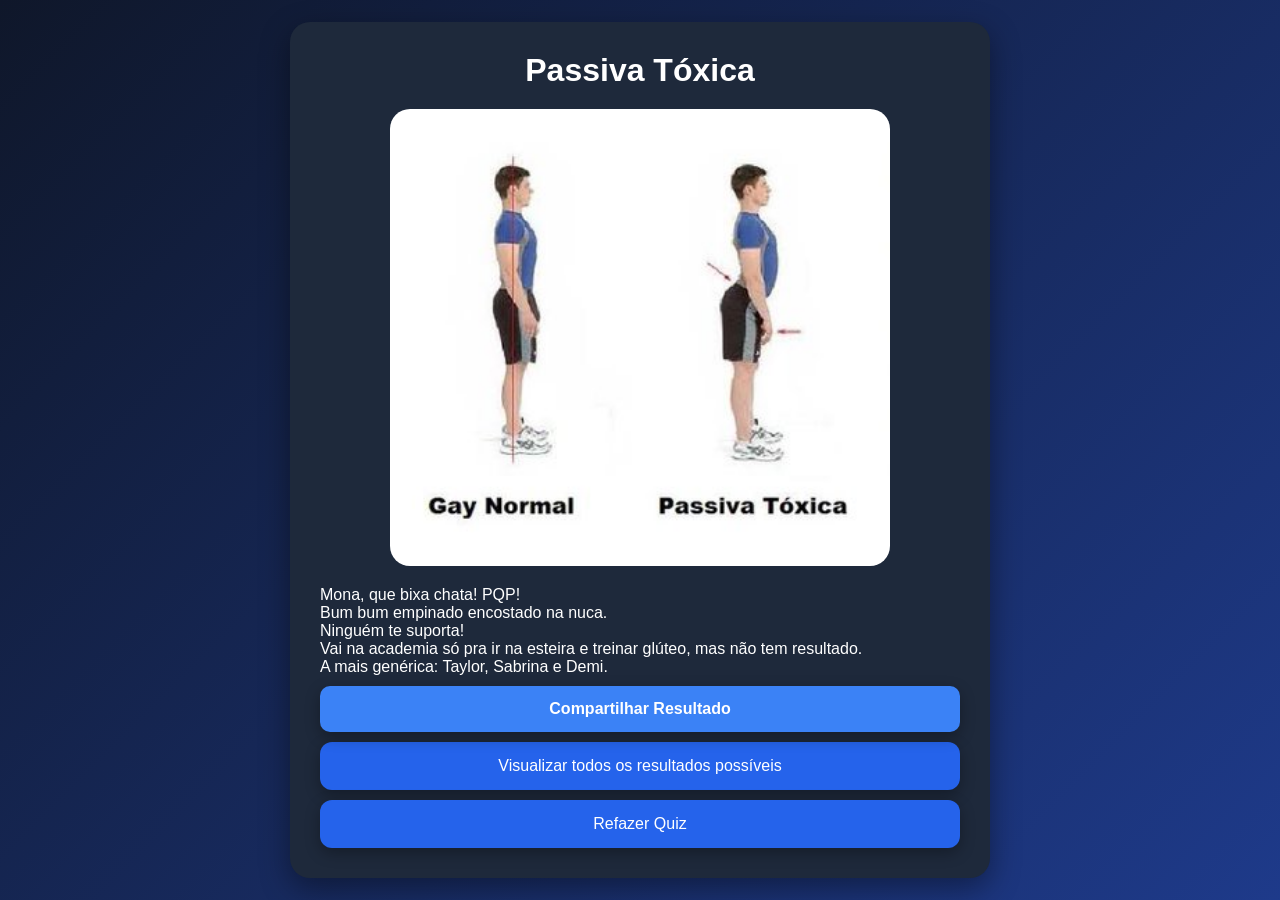
<file: resultado.html>
<!DOCTYPE html>

<html lang="pt-BR">

<head>

  <meta charset="UTF-8">

  <meta name="viewport"
        content="width=device-width, initial-scale=1.0">

  <title>Seu Perfil</title>

  <link rel="stylesheet"
        href="style.css">

</head>

<body>

  <div class="container">

    <h1 id="titulo"></h1>

    <img id="imagem" src="">

    <p id="texto"></p>

    <button onclick="copiarResultado()">
      Compartilhar Resultado
    </button>

    <br>

    <a href="todos-resultados.html"
       class="botao">

      Visualizar todos os resultados possíveis

    </a>

    <a href="index.html"
       class="botao">

      Refazer Quiz

    </a>

  </div>

  <script>

    const params =
      new URLSearchParams(window.location.search);

    const classe =
      params.get("classe");

    const titulo =
      document.getElementById("titulo");

    const imagem =
      document.getElementById("imagem");

    const texto =
      document.getElementById("texto");



    if (classe === "Agroboy") {

      titulo.innerText = "Agroboy";

      imagem.src = "imagens/H1.webp";

      texto.innerText =
      "Você é um verdadeiro MACHÃO, aquele cara que exala testosterona.\nUm Homem com H maiúsculo que caça a própria comida, troca a lampada, acorda antes do cantar do galo.\nUm exemplo de cromossoma YY";
    }

    else if (classe === "Heterotop") {

      titulo.innerText = "Heterotop";

      imagem.src = "imagens/H2.jpg";

      texto.innerText =
      "Minhas disculpas, mas você é um 'Bostinha', quer dizer, 'Betinha'.\nUm verdadero RedPill, que nenhuma mulher vai querer.\nCom certeza vc é calvo, feio e baixinho";
    }

    else if (classe === "Normal") {

      titulo.innerText = "Hétero Legal";

      imagem.src = "imagens/H3.webp";

      texto.innerText =
      "Você é um hétero progressista, que defende as causas.\nTrata as mulheres e os coloridinhos muito bem.\nA sociêdade precisa de mais pessoas como você";
    }

    else if (classe === "Afeminado") {

      titulo.innerText = "Hétero Afeminado";

      imagem.src = "imagens/H4.jpg";

      texto.innerText =
      "Mona, você é quase uma mulher!\nÉ incrível saber que vc não gosta de uma Neka Grandona!\nSua esposa vai ficar feliz em te contar os babados enquanto vc pinta as unhas dela.";
    }

    else if (classe === "Incel") {

      titulo.innerText = "Incel";

      imagem.src = "imagens/H5.jpg";

      texto.innerText =
      "Que cara sem sal, na moral.\nO famoso Celibatário involuntário.\nVocê é uma vergonha para Charles Darwin, conservando todo material genético para sí.";
    }

    else if (classe === "Bi") {

      titulo.innerText = "Um verdadeiro Bi";

      imagem.src = "imagens/H6.png";

      texto.innerText =
      "Você é o verdadeiro sentido de 'Tanto Faz'.\nHomem, Mulher, Gay, Lenhador... É dentro!\nNem a mãe do amigo escapa.";
    }

    else if (classe === "BiFestinha") {

      titulo.innerText = "BiFestinha";

      imagem.src = "imagens/H7.webp";

      texto.innerText =
      "Você é um mentiroso!\nPega homem só em festa.\nÉ só uma fase, depois concerta.\nPega homem pq tá na moda";
    }

    else if (classe === "Ativo") {

      titulo.innerText = "Ativo Real";

      imagem.src = "imagens/H8.jpg";

      texto.innerText =
      "Você é um verdadeiro gay ativo.\nPra ser hétero só faltou gostar de mulher.\nVocê mal escuta pop, e treina todo dia costas e peito.";
    }

    else if (classe === "VersAt") {

      titulo.innerText = "Versátil Ativo";

      imagem.src = "imagens/H8.jpg";

      texto.innerText =
      "Finge que é só ativo, mas de vez em quando vc gosta de...\nVc é legal, curte um pop e uma eletrónica, mas de vez em quando escuta um sertanejo.";
    }

    else if (classe === "Vers") {

      titulo.innerText = "Versátil";

      imagem.src = "imagens/H9.jpg";

      texto.innerText =
      "Você é o Bi dos Gays.\nLiteralmente tanto faz pra vc:\npatricinha, lenhador, gay padrão...\nSobre tua aparência, vc é o mais padrão possível.\nVai na Smart, ama treinar superiores, ama postar aquele 'De hj foi pago'.";
    }

    else if (classe === "VersPass") {

      titulo.innerText = "Versátil Passivo";

      imagem.src = "imagens/H10.jpg";

      texto.innerText =
      "Mentirosa!\nVc ama falar que é Ativona mas chega já empinando tudo.\nSabemos que no off vc treina glúteo e como fazer quadradinho.\nE para de fingir que vc não gosta da Taylor.";
    }

    else if (classe === "Passivo") {

      titulo.innerText = "Passivo";

      imagem.src = "imagens/H11.jpg";

      texto.innerText =
      "O verdadeiro amigo de toda mulher.\nTu ama pop e não esconde.\nTem muita energia, topa qualquer rolê e alegra o dia de todo mundo.\nA Smart te ama.\nTodo dia é dia de perna.";
    }

    else {

      titulo.innerText = "Passiva Tóxica";

      imagem.src = "imagens/H12.png";

      texto.innerText =
      "Mona, que bixa chata! PQP!\nBum bum empinado encostado na nuca.\nNinguém te suporta!\nVai na academia só pra ir na esteira e treinar glúteo, mas não tem resultado.\nA mais genérica: Taylor, Sabrina e Demi.";
    }



    function copiarResultado() {

      const textoCompartilhar =

        "Eu tirei '" +

        document.getElementById("titulo").innerText +

        "' nesse quiz 😭\n\n" +

        window.location.href;

      navigator.clipboard.writeText(textoCompartilhar);

      alert("Resultado copiado!");
    }

  </script>

</body>

</html>
</file>
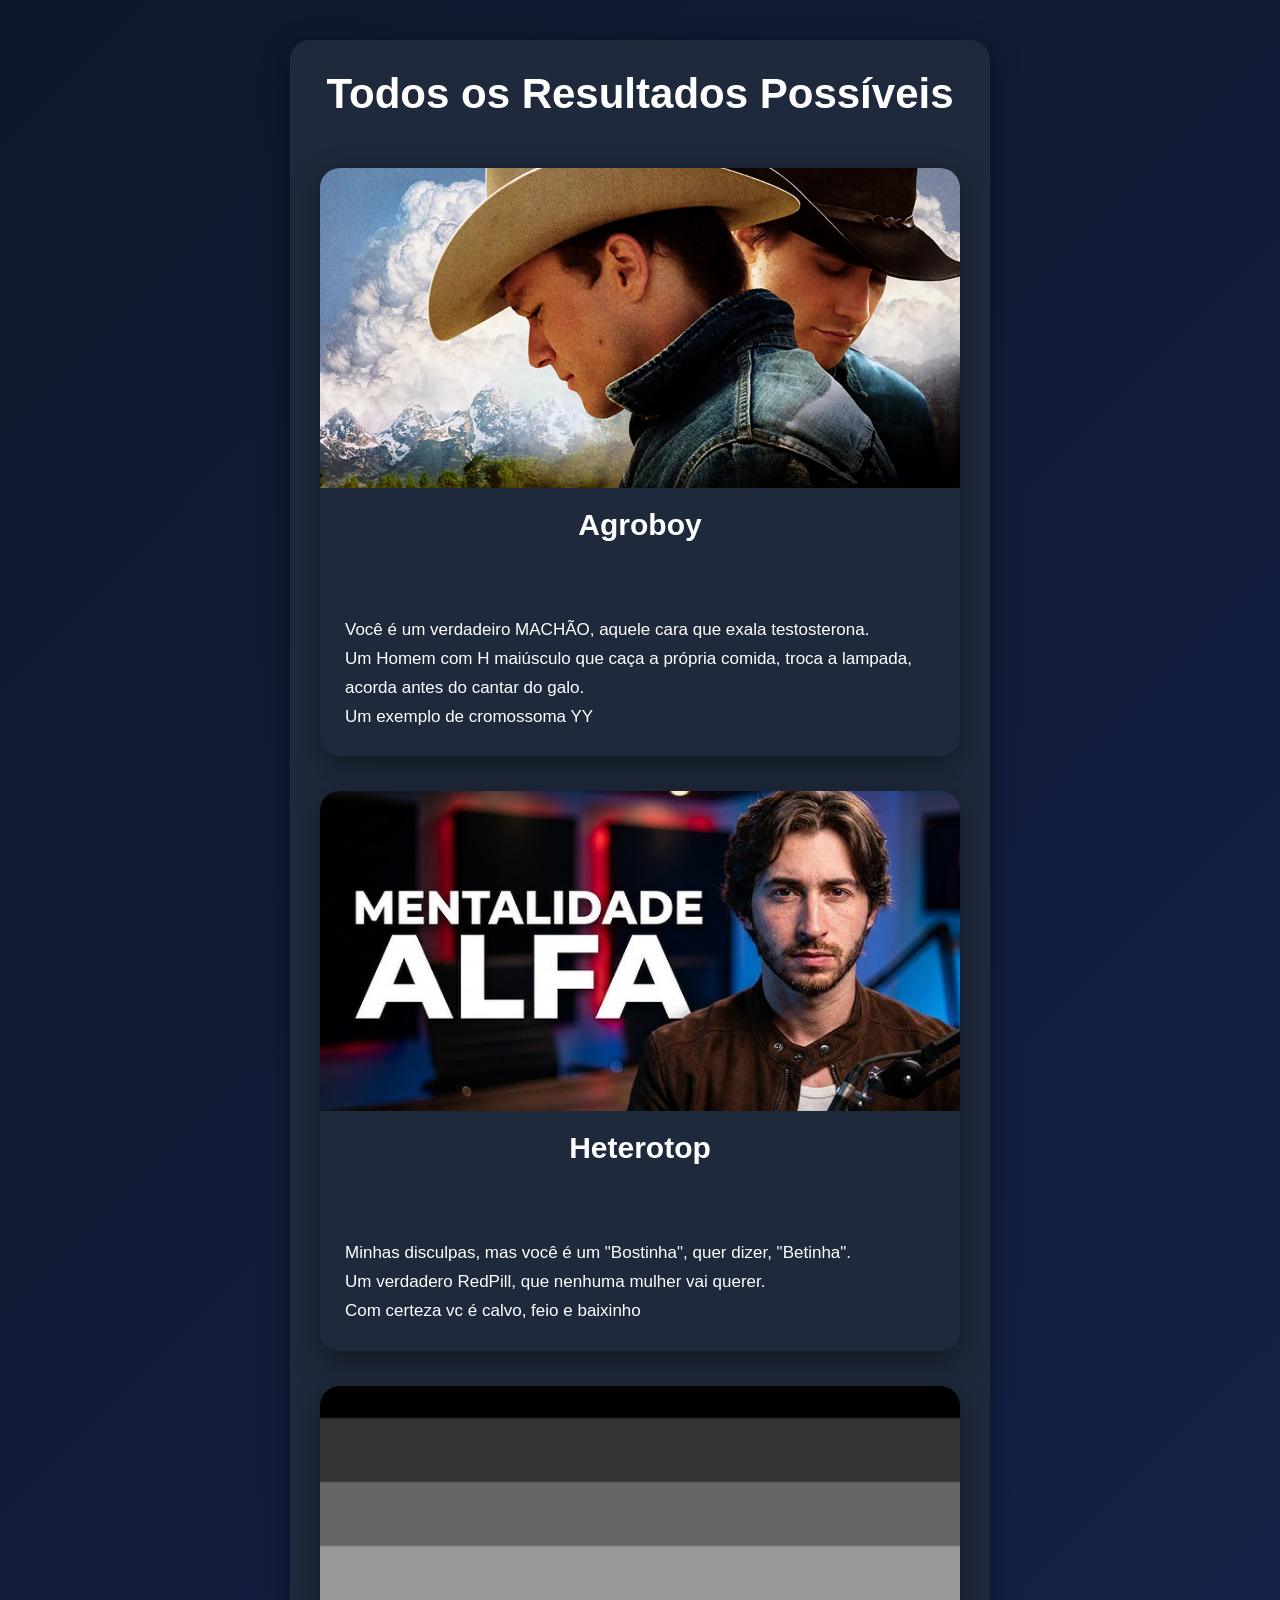
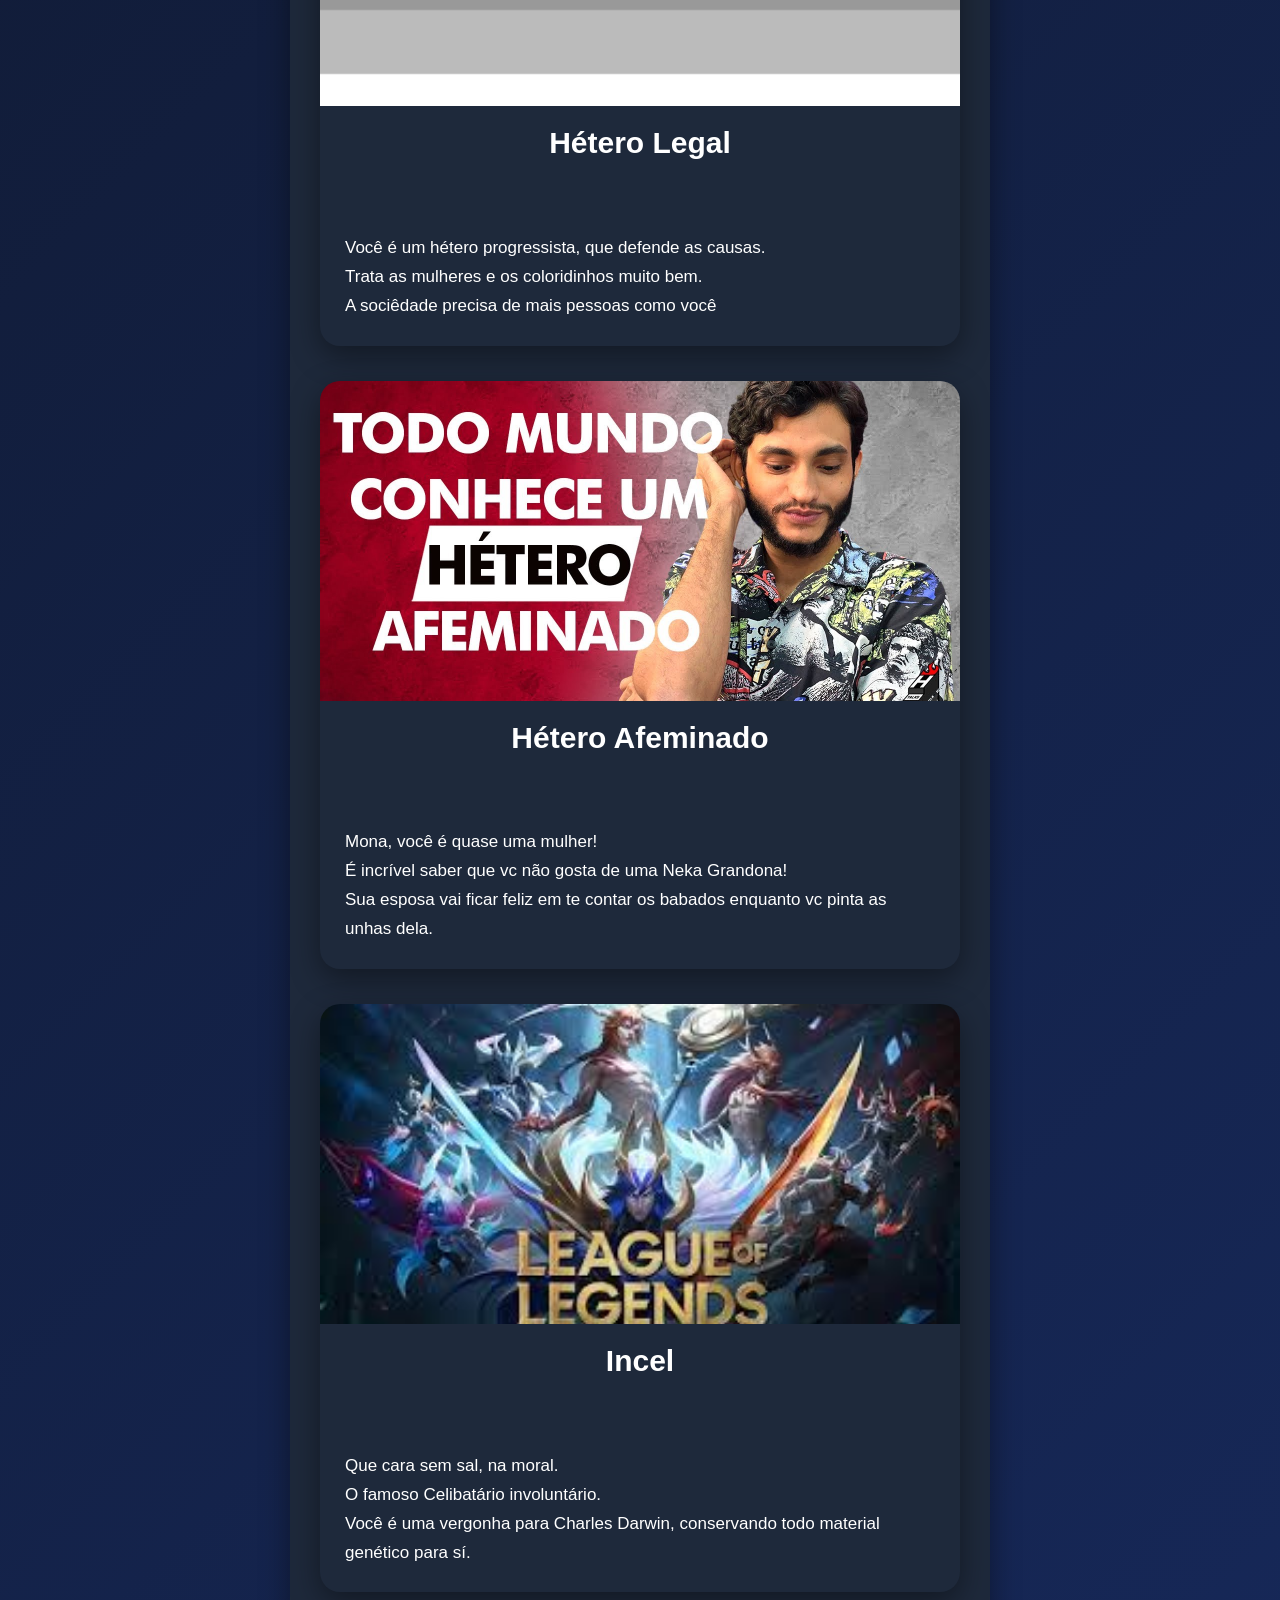
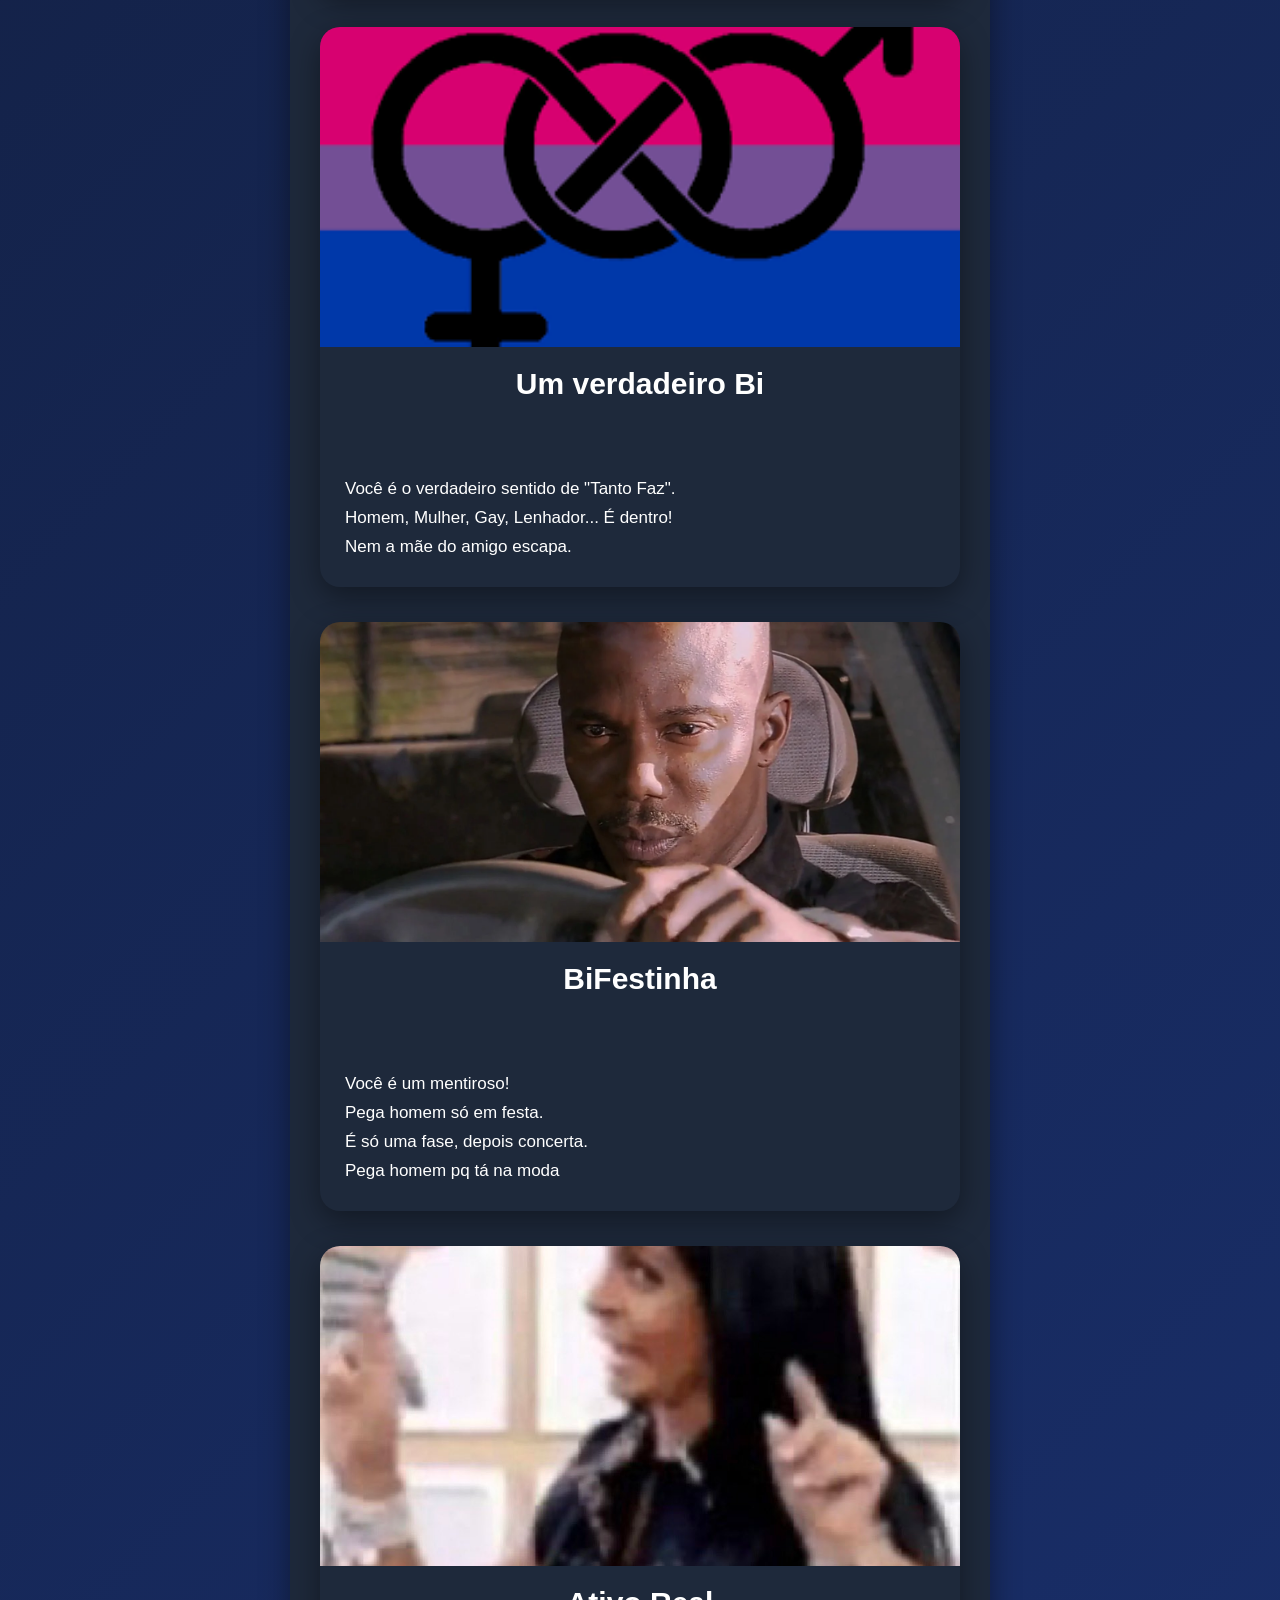
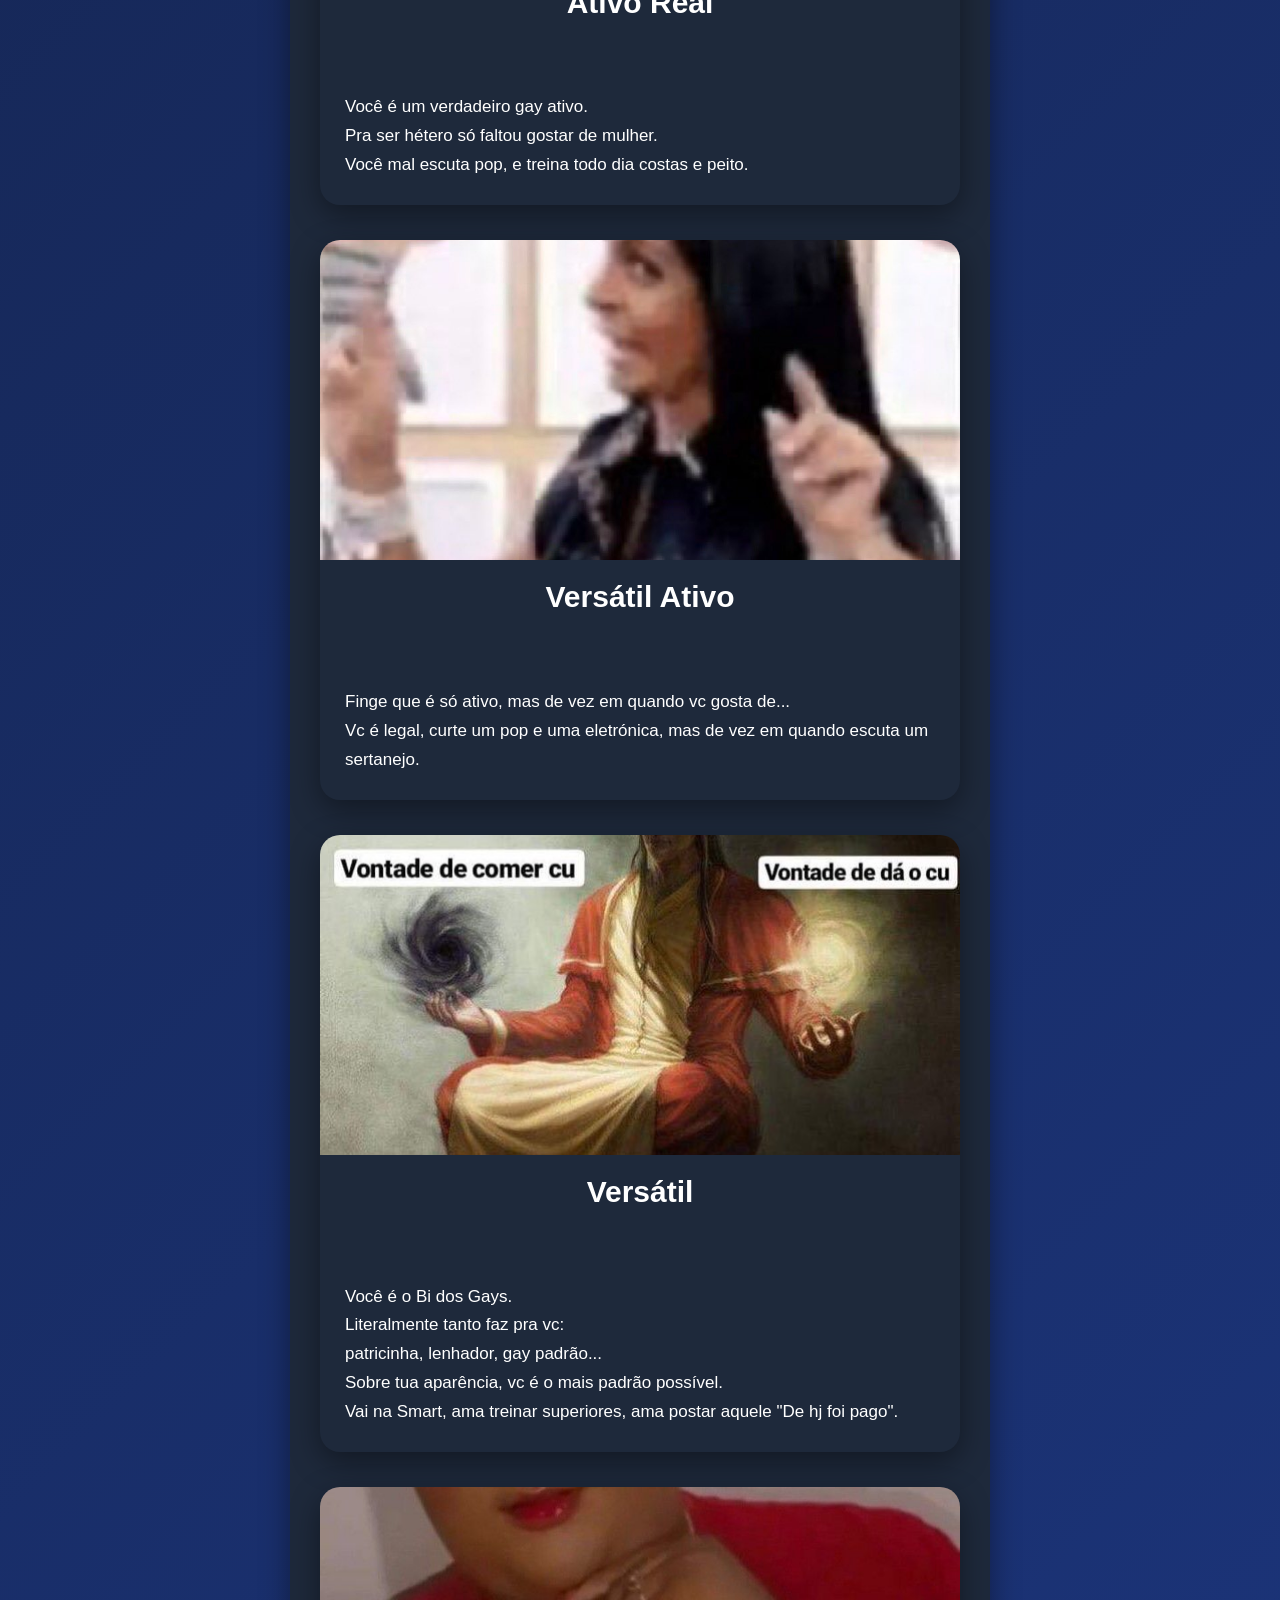
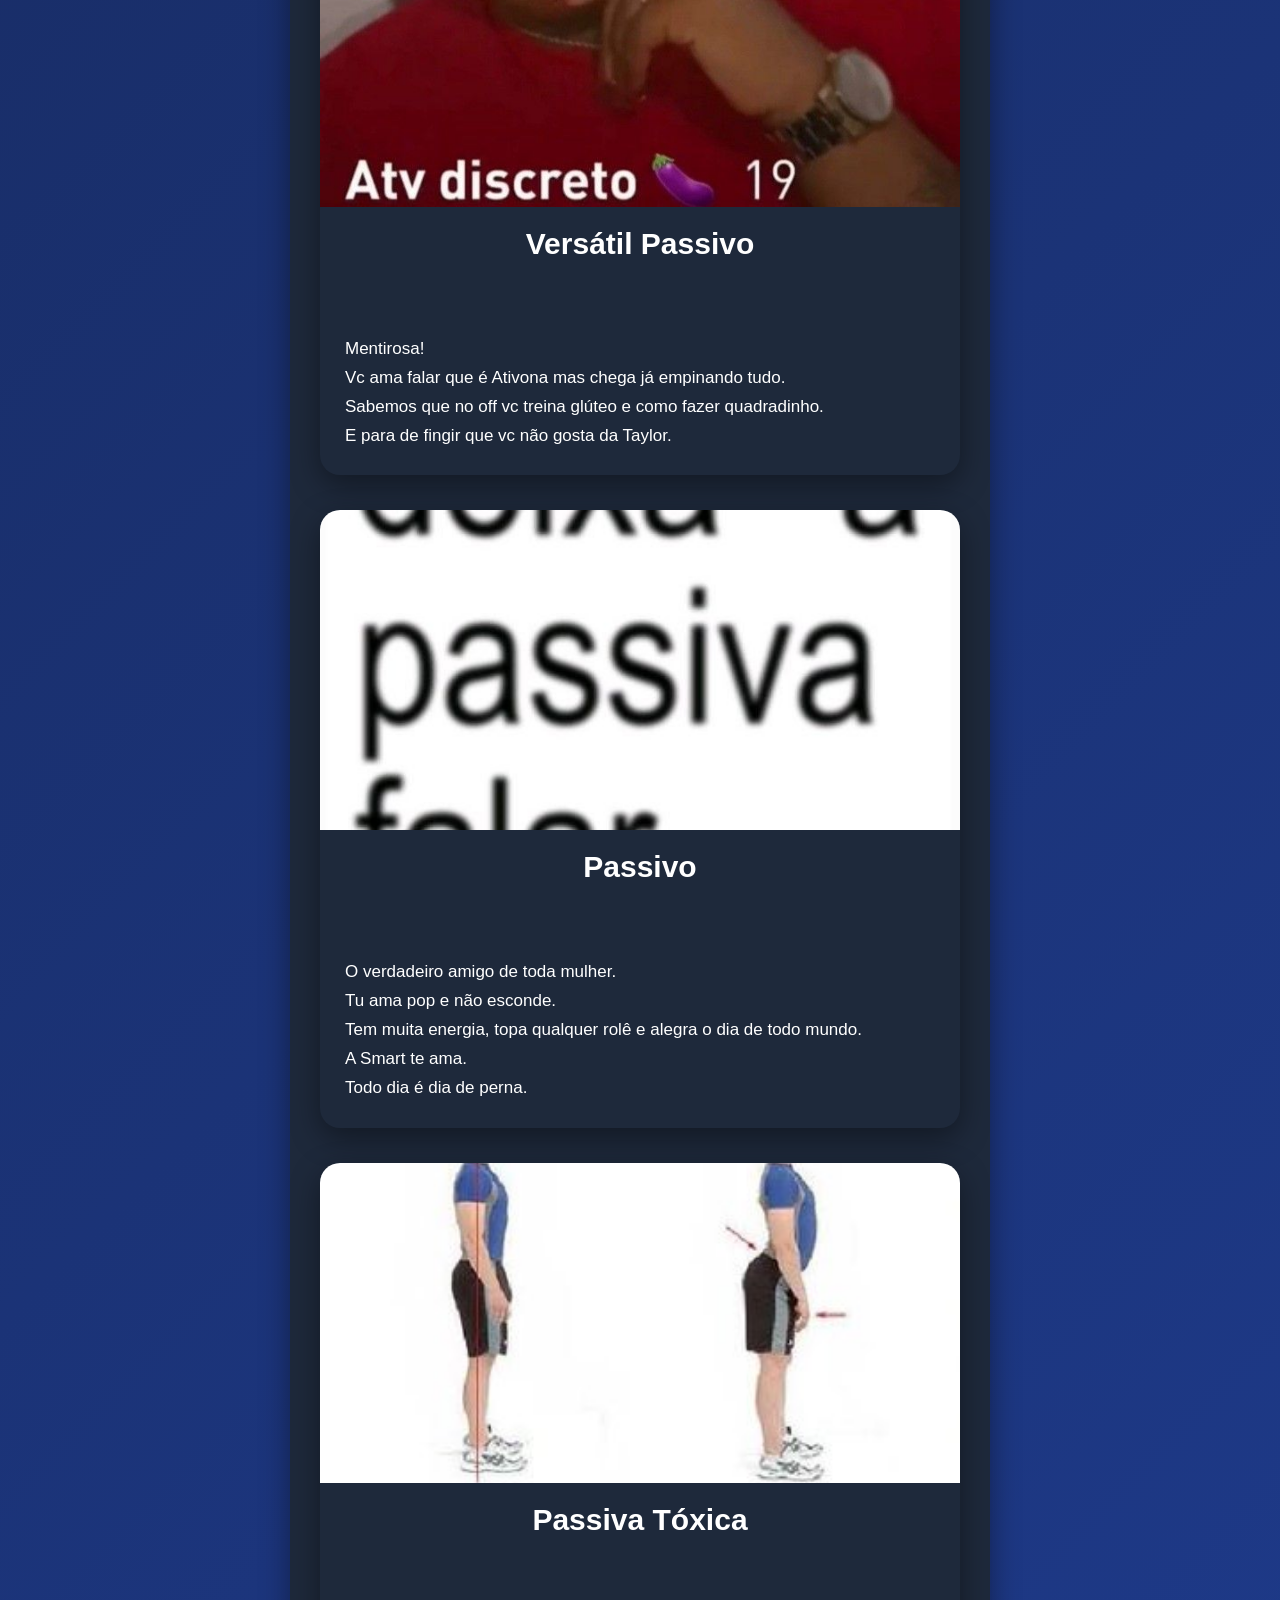
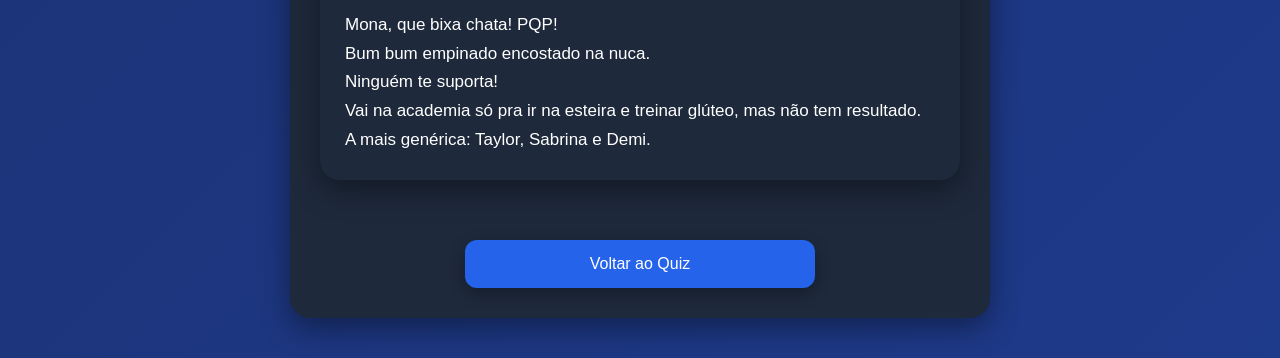
<file: todos-resultados.html>
<!DOCTYPE html>

<html lang="pt-BR">

<head>

  <meta charset="UTF-8">

  <meta name="viewport"
        content="width=device-width, initial-scale=1.0">

  <title>Todos os Resultados</title>

  <link rel="stylesheet" href="style.css">

  <style>

    body {

      padding: 40px;
    }

    h1 {

      text-align: center;

      margin-bottom: 50px;

      font-size: 42px;
    }

    .grid {

      display: grid;

      grid-template-columns:
        repeat(auto-fit, minmax(320px, 1fr));

      gap: 35px;
    }

    .card {

      background: #1e293b;

      border-radius: 20px;

      overflow: hidden;

      transition: 0.3s;

      box-shadow:
        0 10px 30px rgba(0,0,0,0.4);
    }

    .card:hover {

      transform:
        translateY(-8px)
        scale(1.02);
    }

    .card img {

      width: 100%;

      height: 320px;

      object-fit: cover;
    }

    .card h2 {

      text-align: center;

      margin-top: 20px;

      font-size: 30px;
    }

    .card p {

      padding: 25px;

      line-height: 1.7;

      white-space: pre-line;

      font-size: 17px;
    }

    .voltar {

      display: block;

      width: 100%;

      max-width: 350px;

      margin: 60px auto 0;
    }

  </style>

</head>

<body>

  <div class="container">

    <h1>
      Todos os Resultados Possíveis
    </h1>

    <div class="grid">

      <!-- AGROBOY -->

      <div class="card">

        <img src="imagens/H1.webp">

        <h2>Agroboy</h2>

        <p>
Você é um verdadeiro MACHÃO, aquele cara que exala testosterona.
Um Homem com H maiúsculo que caça a própria comida, troca a lampada, acorda antes do cantar do galo.
Um exemplo de cromossoma YY
        </p>

      </div>



      <!-- HETEROTOP -->

      <div class="card">

        <img src="imagens/H2.jpg">

        <h2>Heterotop</h2>

        <p>
Minhas disculpas, mas você é um "Bostinha", quer dizer, "Betinha".
Um verdadero RedPill, que nenhuma mulher vai querer.
Com certeza vc é calvo, feio e baixinho
        </p>

      </div>



      <!-- HÉTERO LEGAL -->

      <div class="card">

        <img src="imagens/H3.webp">

        <h2>Hétero Legal</h2>

        <p>
Você é um hétero progressista, que defende as causas.
Trata as mulheres e os coloridinhos muito bem.
A sociêdade precisa de mais pessoas como você
        </p>

      </div>



      <!-- AFEMINADO -->

      <div class="card">

        <img src="imagens/H4.jpg">

        <h2>Hétero Afeminado</h2>

        <p>
Mona, você é quase uma mulher!
É incrível saber que vc não gosta de uma Neka Grandona!
Sua esposa vai ficar feliz em te contar os babados enquanto vc pinta as unhas dela.
        </p>

      </div>



      <!-- INCEL -->

      <div class="card">

        <img src="imagens/H5.jpg">

        <h2>Incel</h2>

        <p>
Que cara sem sal, na moral.
O famoso Celibatário involuntário.
Você é uma vergonha para Charles Darwin, conservando todo material genético para sí.
        </p>

      </div>



      <!-- BI -->

      <div class="card">

        <img src="imagens/H6.png">

        <h2>Um verdadeiro Bi</h2>

        <p>
Você é o verdadeiro sentido de "Tanto Faz".
Homem, Mulher, Gay, Lenhador... É dentro!
Nem a mãe do amigo escapa.
        </p>

      </div>



      <!-- BIFESTINHA -->

      <div class="card">

        <img src="imagens/H7.webp">

        <h2>BiFestinha</h2>

        <p>
Você é um mentiroso!
Pega homem só em festa.
É só uma fase, depois concerta.
Pega homem pq tá na moda
        </p>

      </div>



      <!-- ATIVO -->

      <div class="card">

        <img src="imagens/H8.jpg">

        <h2>Ativo Real</h2>

        <p>
Você é um verdadeiro gay ativo.
Pra ser hétero só faltou gostar de mulher.
Você mal escuta pop, e treina todo dia costas e peito.
        </p>

      </div>



      <!-- VERSÁTIL ATIVO -->

      <div class="card">

        <img src="imagens/H8.jpg">

        <h2>Versátil Ativo</h2>

        <p>
Finge que é só ativo, mas de vez em quando vc gosta de...
Vc é legal, curte um pop e uma eletrónica, mas de vez em quando escuta um sertanejo.
        </p>

      </div>



      <!-- VERSÁTIL -->

      <div class="card">

        <img src="imagens/H9.jpg">

        <h2>Versátil</h2>

        <p>
Você é o Bi dos Gays.
Literalmente tanto faz pra vc:
patricinha, lenhador, gay padrão...
Sobre tua aparência, vc é o mais padrão possível.
Vai na Smart, ama treinar superiores, ama postar aquele "De hj foi pago".
        </p>

      </div>



      <!-- VERSÁTIL PASSIVO -->

      <div class="card">

        <img src="imagens/H10.jpg">

        <h2>Versátil Passivo</h2>

        <p>
Mentirosa!
Vc ama falar que é Ativona mas chega já empinando tudo.
Sabemos que no off vc treina glúteo e como fazer quadradinho.
E para de fingir que vc não gosta da Taylor.
        </p>

      </div>



      <!-- PASSIVO -->

      <div class="card">

        <img src="imagens/H11.jpg">

        <h2>Passivo</h2>

        <p>
O verdadeiro amigo de toda mulher.
Tu ama pop e não esconde.
Tem muita energia, topa qualquer rolê e alegra o dia de todo mundo.
A Smart te ama.
Todo dia é dia de perna.
        </p>

      </div>



      <!-- PASSIVA TÓXICA -->

      <div class="card">

        <img src="imagens/H12.png">

        <h2>Passiva Tóxica</h2>

        <p>
Mona, que bixa chata! PQP!
Bum bum empinado encostado na nuca.
Ninguém te suporta!
Vai na academia só pra ir na esteira e treinar glúteo, mas não tem resultado.
A mais genérica: Taylor, Sabrina e Demi.
        </p>

      </div>

    </div>

    <a
      href="index.html"
      class="botao voltar"
    >
      Voltar ao Quiz
    </a>

  </div>

</body>

</html>
</file>
<file: style.css>
* {

  margin: 0;
  padding: 0;
  box-sizing: border-box;

  font-family: Arial, sans-serif;
}

body {

  background:
  linear-gradient(
    135deg,
    #0f172a,
    #1e3a8a
  );

  color: white;

  min-height: 100vh;

  display: flex;

  justify-content: center;

  align-items: center;

  padding: 20px;
}

.container {

  width: 100%;

  max-width: 700px;

  background: #1e293b;

  padding: 30px;

  border-radius: 20px;

  backdrop-filter: blur(10px);

  box-shadow:
    0 10px 30px rgba(0,0,0,0.4);
}

.hidden {

  display: none;
}

h1,
h2 {

  margin-bottom: 20px;

  text-align: center;
}

input,select {

  width: 100%;

  padding: 12px;

  border: none;

  border-radius: 10px;

  margin-bottom: 15px;

  font-size: 16px;

  font-size: 16px;

  background: white;

  color: black;

}

button {

  width: 100%;

  padding: 14px;

  border: none;

  border-radius: 10px;

  cursor: pointer;

  margin-top: 10px;

  background: #3b82f6;

  color: white;

  font-size: 16px;

  font-weight: bold;

  transition: 0.3s;

  box-shadow:
    0 5px 15px rgba(0,0,0,0.3);
}

button:hover {

  transform: scale(1.02);

  background: #2563eb;
}

.answers button {

  margin-bottom: 10px;

  text-align: left;
}

#question-image {

  width: 100%;

  max-height: 400px;

  object-fit: cover;

  border-radius: 15px;

  margin: 20px 0;
}

#imagem {

  width: 100%;

  max-width: 500px;

  max-height: 500px;

  object-fit: cover;

  border-radius: 20px;

  margin: 20px auto;

  display: block;
}

.progress {

  width: 100%;

  height: 10px;

  background: rgba(255,255,255,0.2);

  border-radius: 10px;

  overflow: hidden;

  margin-bottom: 20px;
}

.progress-bar {

  width: 0%;

  height: 100%;

  background: #22c55e;
}

.result-box {

  background: rgba(255,255,255,0.1);

  padding: 20px;

  border-radius: 15px;

  margin-bottom: 20px;
}

#graficoPizza {

  margin-top: 20px;
}

a {

  color: #60a5fa;

  text-decoration: none;
}

.botao {

  display: block;

  width: 100%;

  padding: 15px;

  background: #2563eb;

  color: white;

  text-align: center;

  border-radius: 12px;

  text-decoration: none;

  margin-top: 10px;

  transition: 0.3s;

  box-shadow:
    0 5px 15px rgba(0,0,0,0.3);
}

.botao:hover {

  transform: scale(1.02);

  background: #1d4ed8;
}

img {

  display: block;

  margin: auto;
}
</file>
